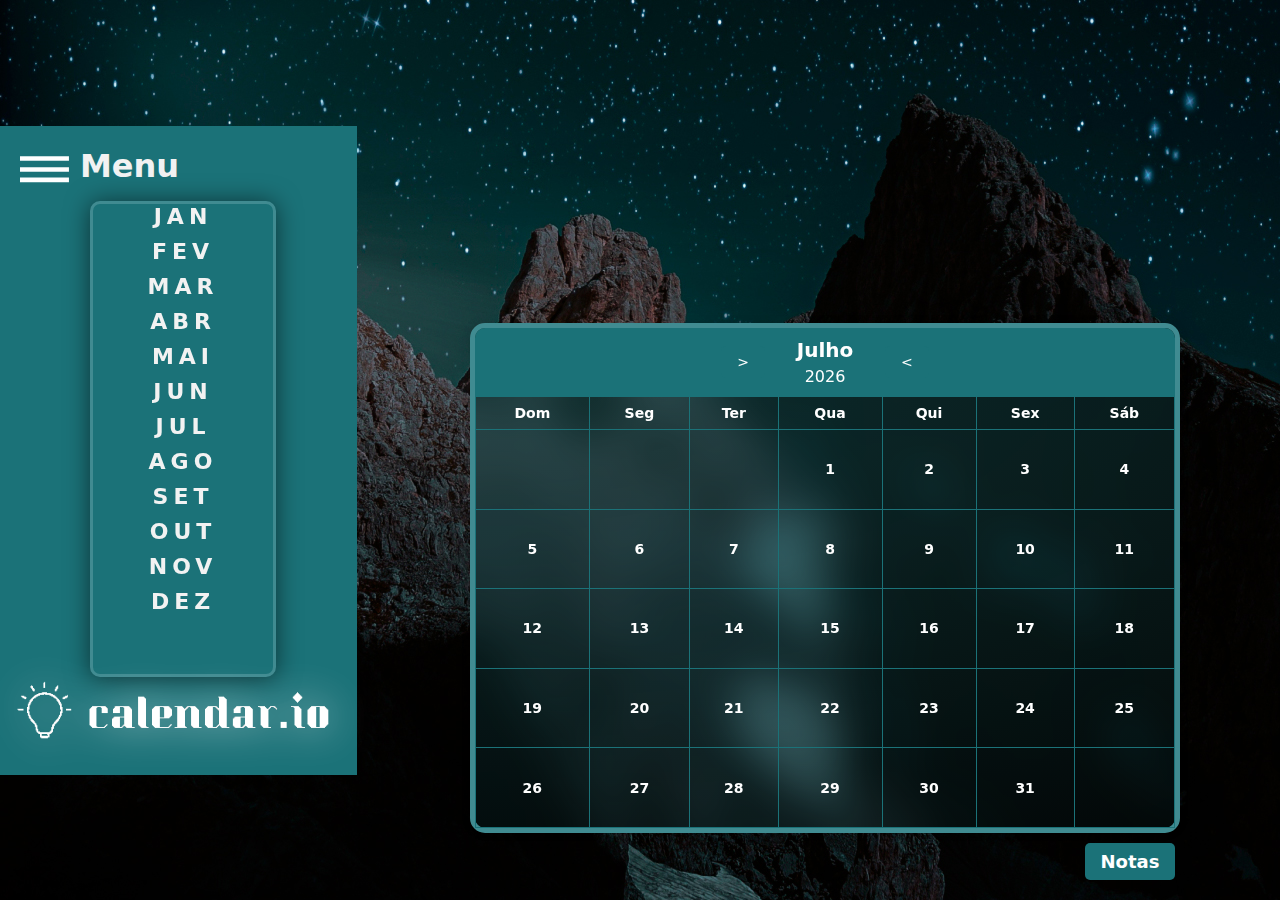
<file: index.html>
<!DOCTYPE html>
<html lang="en">

<head>
    <meta charset="UTF-8">
    <meta name="viewport" content="width=device-width, initial-scale=1.0">
    <title>Calendário</title>
    <link rel="stylesheet" href="css/style.css">
</head>

<body>
    <div class="left-bar">

        <img src="Imagens/Group 1.svg" class="menu-hamb">
        <h1>Menu</h1>
        <div class="sidebar">

            <ul class="menu">
                <li class="menu-item" data-month="0">JAN</li>
                <li class="menu-item" data-month="1">FEV</li>
                <li class="menu-item" data-month="2">MAR</li>
                <li class="menu-item" data-month="3">ABR</li>
                <li class="menu-item" data-month="4">MAI</li>
                <li class="menu-item" data-month="5">JUN</li>
                <li class="menu-item" data-month="6">JUL</li>
                <li class="menu-item" data-month="7">AGO</li>
                <li class="menu-item" data-month="8">SET</li>
                <li class="menu-item" data-month="9">OUT</li>
                <li class="menu-item" data-month="10">NOV</li>
                <li class="menu-item" data-month="11">DEZ</li>
            </ul>
        </div>

        <img src="Imagens/Screenshot_5.png" class="logo">
    </div>
    <div class="container">

        <div class="calendar">
            <div class="header">
                <button id="prevBtn" class="button1">&lt;</button>
                <div class="header-mid">
                    <div class="month">Junho</div>
                    <div class="year">2023</div>
                </div>

                <button id="nextBtn" class="button2">&gt;</button>
            </div>
            <table class="table">
                <thead>
                    <tr>
                        <th>Dom</th>
                        <th>Seg</th>
                        <th>Ter</th>
                        <th>Qua</th>
                        <th>Qui</th>
                        <th>Sex</th>
                        <th>Sáb</th>
                    </tr>
                </thead>
                <tbody class="days">
                    <!-- Dias do mês serão preenchidos aqui -->
                </tbody>
            </table>
        </div>
        <div class="footer-content">
            <a href="notas.html"> <button class="notes-button">Notas</button> </a>
        </div>
    </div>

    <script src="js/script.js"></script>

</body>

</html>
</file>
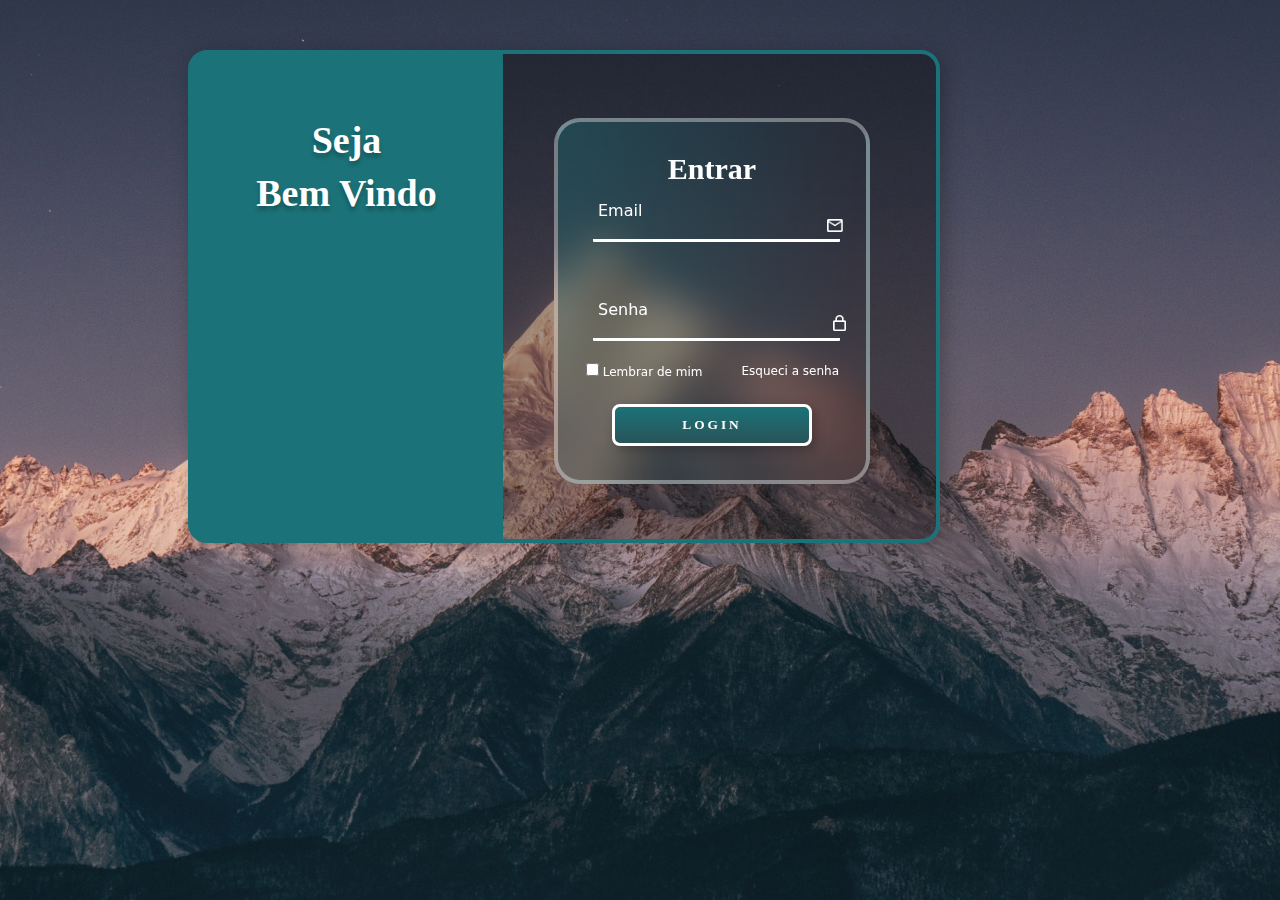
<file: login.html>
<!DOCTYPE html>
<html lang="pt-br">

<head>
  <meta charset="UTF-8" />
  <meta http-equiv="X-UA-Compatible" content="IE=edge" />
  <meta name="viewport" content="width=device-width, initial-scale=1.0" />
  <link rel="stylesheet" href="css/style3.css" />
  <link rel="icon" href="Imagens/LOGO.png" type="image/png">
  <title>Faça seu login!</title>
</head>

<body>
  <div class="conteudo">
    <div class="box">
      <div class="box-login"></div>
      <div class="box-left">
        <h1> Seja <br> Bem Vindo </h1>

      </div>
      <div class="box-right">
        <h1>Entrar</h1>
        <div class="textfield">
          <label for="usuario"> Email <img src="Imagens/Email.png " class="img-email"></label>
          <input type="text" name="usuario" placeholder="Usuário">
        </div>
        <div class="textfield">
          <label for="senha"> Senha <img src="Imagens/Senha.png" class="img-senha"> </label>
          <input type="password" name="senha" placeholder="Senha">
        </div>
        <div class="botoes">
          <label>
            <input type="checkbox" id=remember-me class="lembrar-botao">
            Lembrar de mim
          </label>
          <a href="#" class="forgot">Esqueci a senha</a>
        </div>
        <a href="index.html"><button class="btn-login"> Login </button></a>


      </div>
    </div>

  </div>
  </div>
</body>
</file>
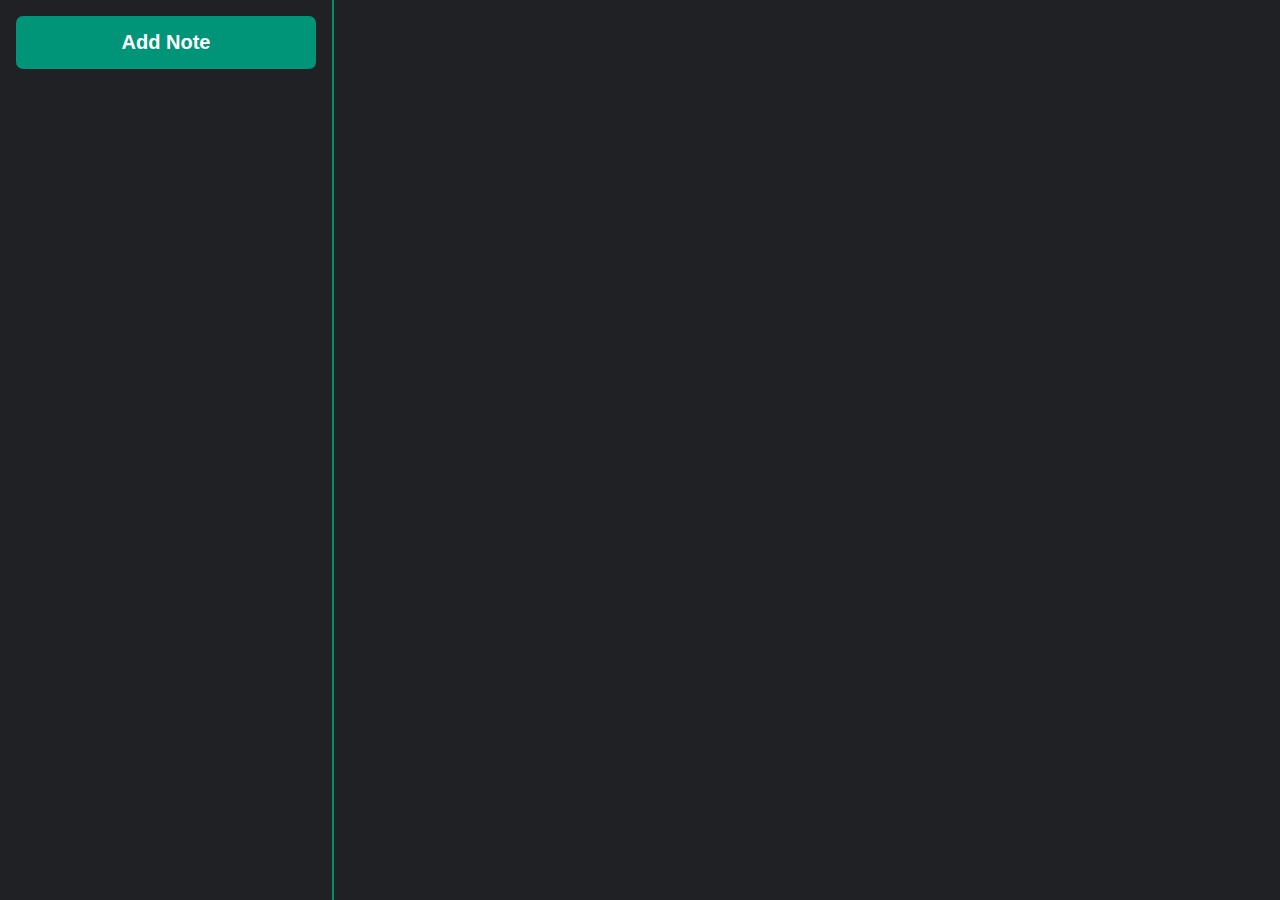
<file: notas.html>
<!DOCTYPE html>
<html lang="en">

<head>
    <meta charset="UTF-8">
    <meta http-equiv="X-UA-Compatible" content="IE=edge">
    <meta name="viewport" content="width=device-width, initial-scale=1.0">
    <title>Notas </title>
    <link rel="stylesheet" href="css/main.css">
</head>

<body>
    <div class="notes" id="app">
        <div class="notes__sidebar">
            <button class="notes__add" type="button">Adicionar Nota</button>
            <div class="notes__list">
                <div class="notes__list-item notes__list-item--selected">
                    <div class="notes__small-title">Notas do dia </div>
                    <div class="notes__small-body">Eu cansei de estudar</div>
                    <div class="notes__small-updated">Terca-feira 15:00</div>
                </div>
            </div>
        </div>
        <div class="notes__preview">
            <input class="notes__title" type="text" placeholder="Enter a title...">
            <textarea class="notes__body">Escreva seu texto...</textarea>
        </div>
    </div>
    <script src="js/main.js" type="module"></script>
</body>

</html>
</file>
<file: css/style.css>
* {
  margin: 0px;
  padding: 0;
  font-family: system-ui, -apple-system, BlinkMacSystemFont, "Segoe UI", Roboto,
    Oxygen, Ubuntu, Cantarell, "Open Sans", "Helvetica Neue", sans-serif;
}
::-webkit-scrollbar {
  width: 10px;
}

::-webkit-scrollbar-track {
  background-color: #070606;
}

::-webkit-scrollbar-thumb {
  background-color: #252525;
  border-radius: 50px;
}
body {
  display: flex;
  align-items: center;
  justify-content: space-between;
  background: cover;
  background-image: url(/Imagens/home.jpg);
}

.container {
  display: flex;
  flex-direction: column;
  justify-content: center;
  align-items: center;
  height: 100vh;
  position: relative;
  top: -100px;
  right: 200px;
}

.sidebar {
  width: 200px;
  height: 470px;
  background-color: #1b7278;
  border: 3px solid #408b91;
  position: relative;
  margin: 0;
  color: #f2f2f2;
  filter: drop-shadow(0px 1px 12px #0000008c);
  top: 150px;
  left: 90px;

  border-radius: 10px;
}

.sidebar li:hover {
  background-color: #f2f2f2;
  color: #1b7278;
  cursor: pointer;
  border-radius: 5px;
}
.sidebar li {
  position: relative;
}

.menu-hamb {
  width: 50px;
  position: relative;
  top: 40px;
  left: 20px;
}
.logo {
  position: relative;
  top: 270px;
  filter: drop-shadow(0px 0px 20px #ffffffb0);
}

.menu {
  list-style-type: none;

  margin: 0;
}

.menu-item {
  margin-bottom: 10px;
  cursor: pointer;
  font-size: 22px; /* Tamanho da fonte */
  letter-spacing: 5px;
  align-items: center;
  text-align: center;
  font-weight: bolder; /* Espaçamento entre as palavras */
}
.left-bar {
  width: 417px;
  height: 939px;
  display: flex;
  flex-direction: column;
  background: #1b7278;
}
.left-bar h1 {
  color: #f2f2f2;
  width: 50px;
  position: relative;
  top: 3px;
  left: 80px;
}

.calendar {
  width: 1000px;
  height: 800px;
  color: #ffff;
  border-radius: 15px;
  border: 5px solid #408b91;

  box-shadow: 0 0 10px rgba(0, 0, 0, 0.1);
  margin-left: 20px;
  background: radial-gradient(
    231% 135.8% at 0.9% 2.98%,
    rgba(27, 114, 120, 0.4) 0%,
    rgba(255, 255, 255, 0) 100%
  );
  backdrop-filter: blur(21px);
  display: flex;
  flex-direction: column;
  position: relative;
  top: 70px;
}

.header {
  display: flex;
  justify-content: space-between;
  align-items: center;
  background-color: #1b7278;
  color: #fff;
  border-top-left-radius: 10px;
  border-top-right-radius: 10px;
  padding: 10px;
}

.header-mid {
  display: flex;
  flex-direction: column;
  align-items: center;
  justify-content: flex-end;
}

.month {
  font-size: 20px;
  font-weight: bold;
}

.year {
  font-size: 16px;
  margin-top: 5px;
}

.table {
  flex-grow: 1;
  border-collapse: collapse;
  width: 100%;
  border: 1px solid #ccc;
}

/* Restante do código CSS... */

.table th,
.table td {
  border: 1px solid #1b7278;
  padding: 8px;
  text-align: center;
  font-size: 14px;
  font-weight: bold;
}

.table td:hover {
  background-color: #f2f2f2;
  cursor: pointer;
  border-radius: 5px;
  color: #055b61;
}

/* Restante do código CSS... */

.button1 {
  background-color: #1b7278;
  color: #fff;
  border: none;
  padding: 8px 16px;
  border-radius: 5px;
  font-size: 14px;
  cursor: pointer;
  position: relative;
  left: 400px;
  transition: background-color 0.3s;
}
.button2 {
  background-color: #1b7278;
  color: #fff;
  border: none;
  padding: 8px 16px;
  border-radius: 5px;
  font-size: 14px;
  cursor: pointer;
  position: relative;
  right: 400px;
  transition: background-color 0.3s;
}
.button1:hover {
  background-color: #00b3a4;
}
.button2:hover {
  background-color: #00b3a4;
}

.footer {
  background-color: #f5f5f5;
  padding: 10px 0;
}

.container {
  display: flex;
  justify-content: flex-end;
}

.footer-content {
  display: flex;
  align-items: center;
}

.notes-button {
  position: relative;
  top: 80px;
  left: 465px;
  background-color: #1b7278;
  color: #fff;
  border: none;
  padding: 8px 16px;
  border-radius: 5px;
  font-size: 18px;
  font-weight: bold;
  cursor: pointer;
  transition: background-color 0.3s;
}

.notes-button:hover {
  background-color: #018d81;
}

@media (max-width: 1366px) {
  
  .notes-button {
    position: relative;
    top: 80px;
    left: 415px;
    background-color: #1b7278;
    color: #fff;
    border: none;
    padding: 8px 16px;
    border-radius: 5px;
    font-size: 18px;
    font-weight: bold;
    cursor: pointer;
    transition: background-color 0.3s;
  }
  
  .notes-button:hover {
    background-color: #018d81;
  }


  .calendar {
    width:700px;
    height: 500px;
    color: #ffff;
    border-radius: 15px;
    border: 5px solid #408b91;
  
    box-shadow: 0 0 10px rgba(0, 0, 0, 0.1);
    margin-left: 20px;
    background: radial-gradient(
      231% 135.8% at 0.9% 2.98%,
      rgba(27, 114, 120, 0.4) 0%,
      rgba(255, 255, 255, 0) 100%
    );
    backdrop-filter: blur(21px);
    display: flex;
    flex-direction: column;
    position: relative;
    top: 70px;
    left: 100px;
  }
  
  
  body {
    display: flex;
    align-items: center;
    justify-content: space-between;
    background: cover;
    background-image: url(/Imagens/home.jpg);
    
  }

  .sidebar {
    width: 180px;
    height: 470px;
    background-color: #1b7278;
    border: 3px solid #408b91;
    position: relative;
    margin: 0;
    color: #f2f2f2;
    filter: drop-shadow(0px 1px 12px #0000008c);
    top: 10px;
    left: 90px;

    border-radius: 10px;
  }

  .sidebar li:hover {
    background-color: #f2f2f2;
    color: #1b7278;
    cursor: pointer;
    border-radius: 5px;
  }
  .sidebar li {
    position: relative;
  }

  .menu-hamb {
    width: 50px;
    position: relative;
    top: 30px;
    left: 20px;
  }
  .logo {
    position: relative;
    top: 0px;
    filter: drop-shadow(0px 0px 20px #ffffffb0);
  }

  .menu {
    list-style-type: none;
    position: relative;

    margin: 0;
  }

  .menu-item {
    margin-bottom: 10px;
    cursor: pointer;
    font-size: 22px; /* Tamanho da fonte */
    letter-spacing: 5px;
    align-items: center;
    text-align: center;
    font-weight: bolder; /* Espaçamento entre as palavras */
  }
  .left-bar {
    width: 357px;
    height: 649px;
    display: flex;
    flex-direction: column;
    background: #1b7278;
  }
  .left-bar h1 {
    color: #f2f2f2;
    width: 50px;
    position: relative;
    top: -6px;
    left: 80px;
  }
}
</file>
<file: css/style3.css>
* {
  margin: 0px;
  padding: 0;
  font-family: system-ui, -apple-system, BlinkMacSystemFont, "Segoe UI", Roboto,
    Oxygen, Ubuntu, Cantarell, "Open Sans", "Helvetica Neue", sans-serif;
}

::-webkit-scrollbar {
  width: 10px;
}
::-webkit-scrollbar-track {
  background-color: #070606;
}
::-webkit-scrollbar-thumb {
  background-color: #252525;
  border-radius: 50px;
}

body {
  display: flex;
  flex-direction: column;
  align-items: center;
  justify-content: center;
  background: cover;
  background-image: url(/Imagens/bg-login.png);
  max-width: 100%;
  max-height: 100%;
}

.box-login {
  box-sizing: border-box;

  position: absolute;
  width: 752px;
  height: 493px;
  top: 50px;
  right: -300px;

  background: rgba(0, 0, 0, 0.35);

  box-shadow: 4px 4px 20px rgba(0, 0, 0, 0.25);
  border-radius: 19px;
  border: 4px solid #1b7278;
}

.box-left {
  position: absolute;
  width: 313px;
  height: 493px;
  left: -450px;
  top: 50px;
  display: flex;
  flex-direction: column;
  align-items: center;
  justify-content: center;
  text-align: center;

  background: #1b7278;
  border-radius: 21px;
  border-top-right-radius: 0px;
  border-bottom-right-radius: 0px;
}

.box-left h1 {
  position: relative;
  font-family: "Montserrat";
  font-style: normal;
  font-weight: 700;
  font-size: 38px;
  line-height: 53px;
  text-align: center;
  top: -130px;

  color: #ffffff;

  text-shadow: 0px 4px 4px rgba(0, 0, 0, 0.25);
}

.box-left img {
  position: absolute;
  width: 385px;
  height: 385px;
  left: -38px;
  top: 144px;
}

.box {
  display: flex;
  align-items: center;
  position: relative;
}

.box-right {
  box-sizing: border-box;
  align-items: center;
  justify-content: center;
  display: flex;
  flex-direction: column;
  position: absolute;
  width: 316px;
  height: 366px;
  right: -230px;
  top: 118px;

  background: radial-gradient(
    97.57% 210.75% at 0.9% 2.98%,
    rgba(27, 114, 120, 0.4) 0%,
    rgba(255, 255, 255, 0) 100%
  );
  backdrop-filter: blur(21px);
  border-radius: 19px;
  border: 4px solid #ffffff60;
  border-radius: 26px;
}
.box-right h1 {
  position: relative;
  top: 20px;
  font-size: 30px;
  font-family: "Montserrat";
  font-style: normal;
}
.box-right {
  color: #ffffff;
}
.box-right a {
  color: #ffffff;
  text-decoration: none;
}

.textfield {
  width: 100%;
  display: flex;
  flex-direction: column;
  justify-content: center;
  align-items: flex-start;
  margin: 10px 0px;
}

.textfield > input {
  width: 90%;
  border: none;
  position: relative;
  left: 20px;
  border-radius: 10px;
  padding: 15px;
  background: #13002500;
  color: #fff;
  font-size: 12pt;

  outline: none;
  box-sizing: border-box;
}

.textfield > label {
  position: relative;
  color: #fff;
  margin-bottom: 10px;
  left: 40px;
  top: 25px;
}

.textfield > input::placeholder {
  color: #69696900;
  border-bottom: 3px solid #ffffff;
  border-radius: 1px;
}

.btn-login {
  width: 200px;
  padding: 10px 0px;
  margin: 25px;
  border-radius: 8px;
  text-transform: uppercase;
  font-weight: 700;
  font-family: "Montserrat";
  font-style: normal;
  letter-spacing: 3px;
  color: #ffffff;
  background: linear-gradient(180deg, #1b7278 0%, #285458 100%);
  cursor: pointer;
  box-shadow: 3px 4px 11px rgba(0, 0, 0, 0.25);
  border: 3px solid #ffffff;

  transition: transform 0.3s;
}

.btn-login:hover {
  transform: scale(1.05);
}

.img-senha {
  position: relative;
  height: 16px;
  width: 13px;
  top: 16px;
  left: 180px;
}
.img-email {
  position: relative;
  height: 13px;
  width: 16px;
  top: 16px;
  left: 180px;
}

.botoes {
  display: flex;
  align-items: center;
  justify-content: space-between;
  size: 10px;
}
.botoes a {
  position: relative;
  left: 20px;
  font-size: 9pt;
  transition: 0.3s;
}
.botoes a:hover {
  opacity: 0.7;
}
.botoes label {
  position: relative;
  right: 19px;
  font-size: 9pt;
}

.lembrar-botao {
  border-radius: 50%;
}

.voltar {
  position: relative;
  top: 90px;

  height: 16px;
  width: 23.5px;
}
.back-button {
  position: relative;
  display: flex;
  align-items: center;
  justify-content: space-between;
}
.back-button h1 {
  position: relative;
  font-family: "Montserrat";
  font-style: normal;
  font-weight: 400;
  font-size: 17px;
  top: 87.8px;
}

.back-button h1 {
  transition: 0.3s;
}

.back-button h1:hover {
  transform: scale(1.05);
}
</file>
<file: css/main.css>
html,
body {
  height: 100%;
  margin: 0;
  background-color: #202125;
  color: #ffffff;
}

.notes {
  display: flex;
  height: 100%;
  color: #ffffff;
}

.notes * {
  font-family: sans-serif;
  color: #ffffff;
}

.notes__sidebar {
  border-right: 2px solid #00916c;
  flex-shrink: 0;
  overflow-y: auto;
  padding: 1em;
  width: 300px;
}

.notes__add {
  background: #009578;
  border: none;
  border-radius: 7px;
  color: #ffffff;
  cursor: pointer;
  font-size: 1.25em;
  font-weight: bold;
  margin-bottom: 1em;
  padding: 0.75em 0;
  width: 100%;
}

.notes__add:hover {
  background: #00af8c;
}

.notes__list-item {
  cursor: pointer;
  background-color: #202125;
}

.notes__list-item--selected {
  background: #202125;
  border-radius: 7px;
  font-weight: bold;
}

.notes__small-title,
.notes__small-updated {
  padding: 10px;
  color: #ffffff;
}

.notes__small-title {
  font-size: 1.2em;
}

.notes__small-body {
  padding: 0 10px;
  color: #ffffff;
}

.notes__small-updated {
  color: #aaaaaa;
  font-style: italic;
  text-align: right;
}

.notes__preview {
  display: flex;
  flex-direction: column;
  padding: 2em 3em;
  flex-grow: 1;
  color: #ffffff;
}

.notes__title,
.notes__body {
  border: none;
  outline: none;
  width: 100%;
  color: #ffffff;
}

.notes__title {
  font-size: 3em;
  font-weight: bold;
  background-color: #202125;
  color: #ffffff;
}

.notes__body {
  flex-grow: 1;
  font-size: 1.2em;
  line-height: 1.5;
  margin-top: 2em;
  resize: none;
  background-color: #202125;
  color: #ffffff;
}
</file>
